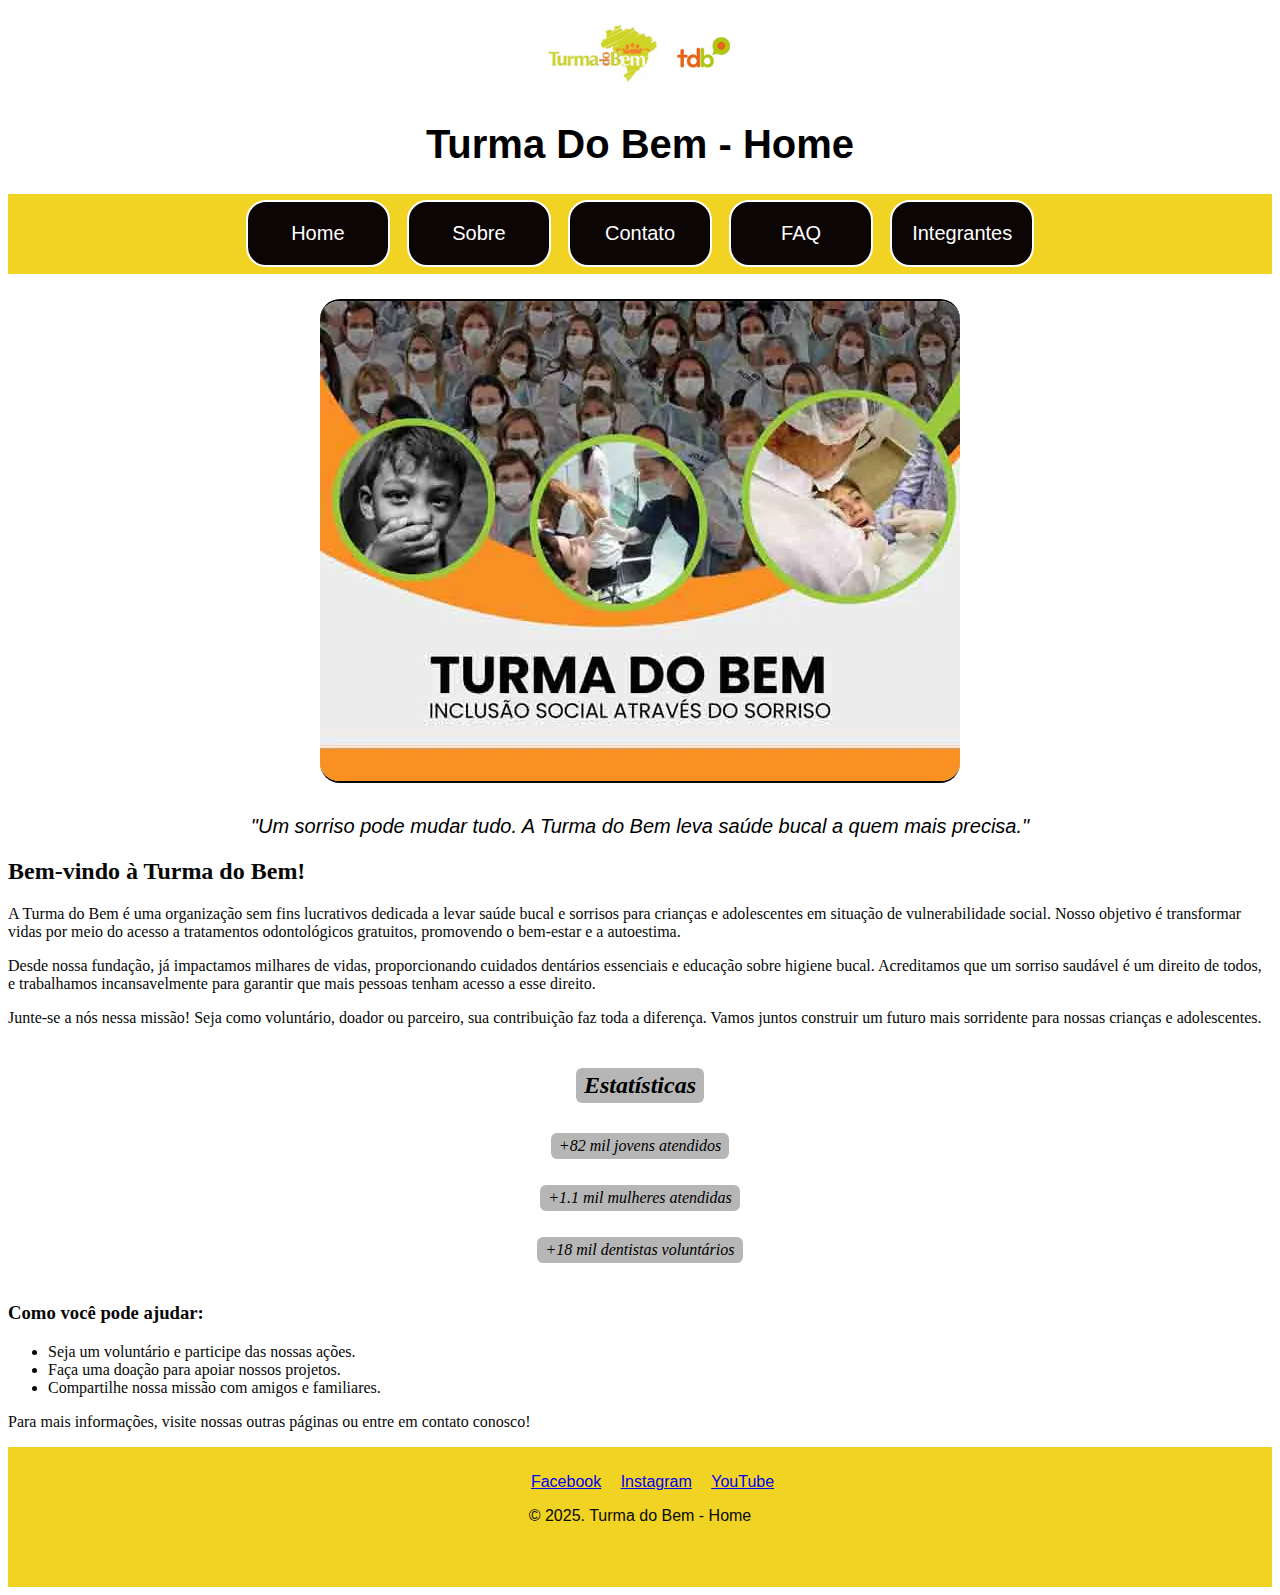
<file: projeto.html/index.html>
<!DOCTYPE html>
<html lang="pt-BR">
<head>
    <meta charset="UTF-8">
    <meta name="viewport" content="width=device-width, initial-scale=1.0">
    <title>Turma Do Bem</title>

    <link rel="stylesheet" href="css/estilo.css">

</head>
<body>
    <header>
        <img src="./img/img2.jpg" alt="logo turma do bem" id="logo">
        <h1>Turma Do Bem - Home</h1>
        <nav id="menu">
            <ul>
                <li><a href="index.html">Home</a></li>
                <li><a href="sobre.html">Sobre</a></li>
                <li><a href="contato.html">Contato</a></li>
                <li><a href="faq.html">FAQ</a></li>
                <li><a href="integrantes.html">Integrantes</a></li>
            </ul>
        </nav>  
    </header>
    <img id ="hero" src="./img/img1.webp" alt="Turma do bem">
    <div id="legendas">
         <p>"Um sorriso pode mudar tudo. A Turma do Bem leva saúde bucal a quem mais precisa."</p>
    </div>
    <main>
        <h2>Bem-vindo à Turma do Bem!</h2>
        <p>A Turma do Bem é uma organização sem fins lucrativos dedicada a levar saúde bucal e sorrisos para crianças e adolescentes em situação de vulnerabilidade social. Nosso objetivo é transformar vidas por meio do acesso a tratamentos odontológicos gratuitos, promovendo o bem-estar e a autoestima.</p>
        <p>Desde nossa fundação, já impactamos milhares de vidas, proporcionando cuidados dentários essenciais e educação sobre higiene bucal. Acreditamos que um sorriso saudável é um direito de todos, e trabalhamos incansavelmente para garantir que mais pessoas tenham acesso a esse direito.</p>
        <p>Junte-se a nós nessa missão! Seja como voluntário, doador ou parceiro, sua contribuição faz toda a diferença. Vamos juntos construir um futuro mais sorridente para nossas crianças e adolescentes.</p>
        <aside>
        <section class="estatisticas">
            <div class="conteudo">
                <h2><span>Estatísticas</span></h2>
                <p><span>+82 mil jovens atendidos</span></p>
                <p><span>+1.1 mil mulheres atendidas</span></p>
                <p><span>+18 mil dentistas voluntários</span></p>
            </div>
        </section>
            <h3>Como você pode ajudar:</h3>
            <ul>
                <li>Seja um voluntário e participe das nossas ações.</li>
                <li>Faça uma doação para apoiar nossos projetos.</li>
                <li>Compartilhe nossa missão com amigos e familiares.</li>
            </ul>
            <p>Para mais informações, visite nossas outras páginas ou entre em contato conosco!</p>
        </aside>
    </main>
    <footer>
        <nav>
            <ul>
                <li><a href="https://www.facebook.com/turmadobem/?locale=pt_BR" target="_blank">Facebook</a></li>
                <li><a href="https://www.instagram.com/ongturmadobem/" target="_blank">Instagram</a></li>
                <li><a href="https://www.youtube.com/c/F%C3%A1bioBibancos" target="_blank">YouTube</a></li>
            </ul>
        </nav>
      <p>&copy;  2025. Turma do Bem - Home</p>
    </footer>

</body>
</html>
</file>
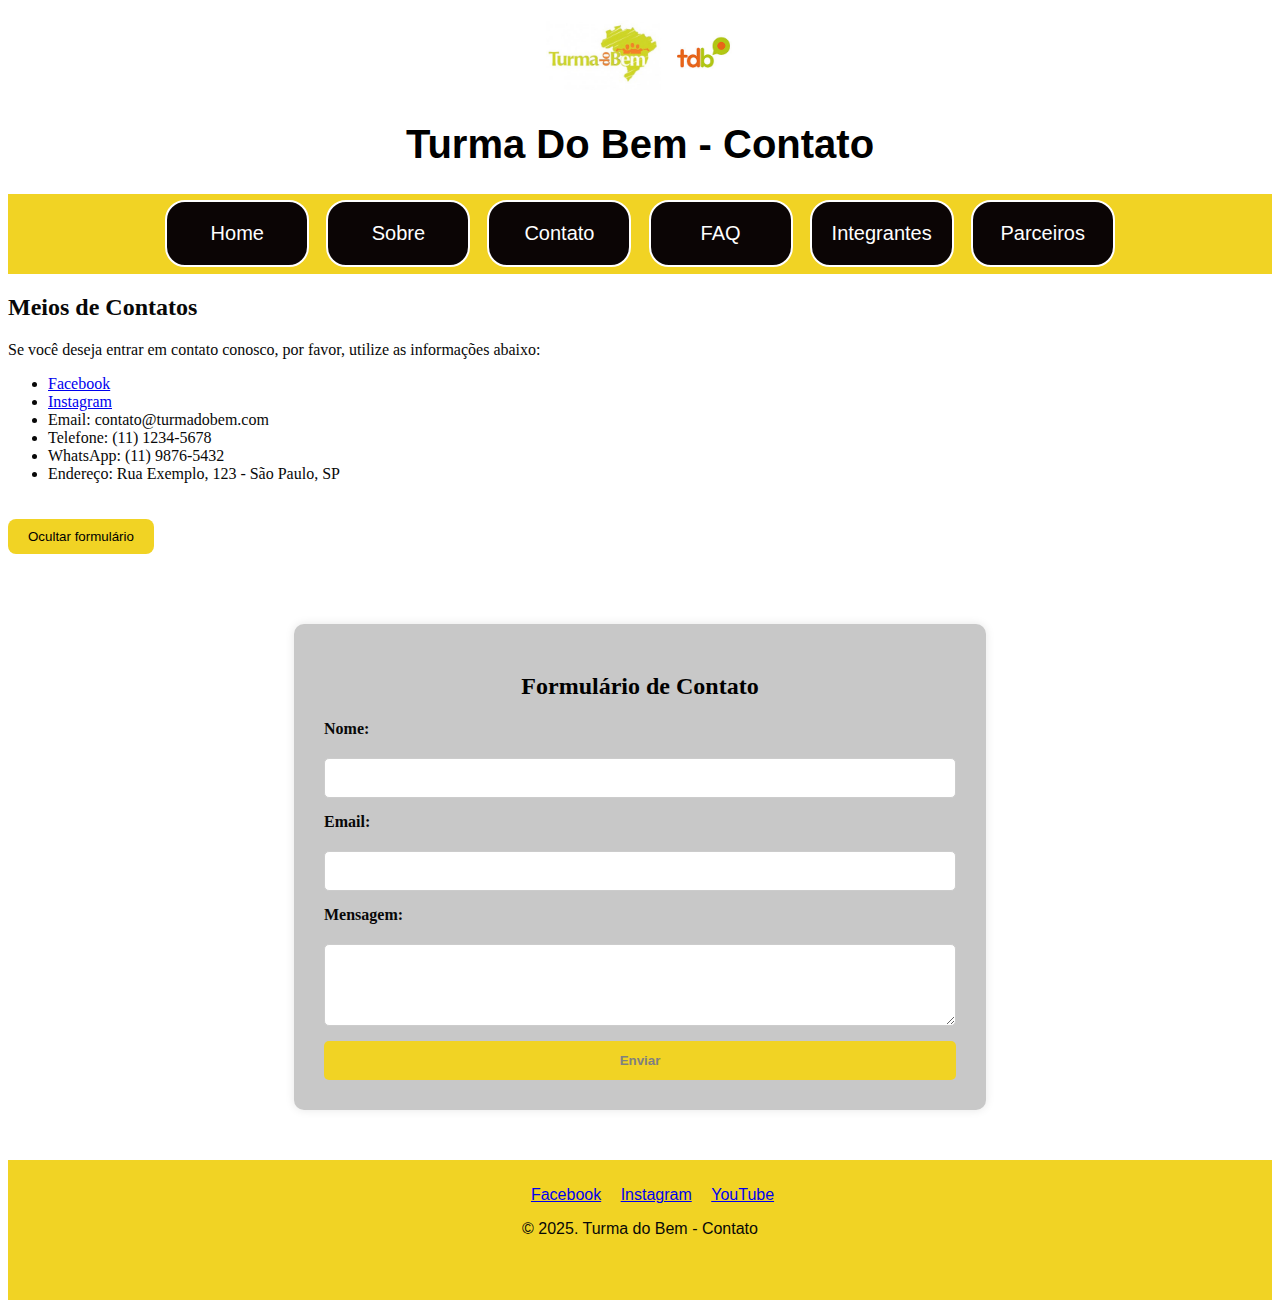
<file: projeto.html/contato.html>
<!DOCTYPE html>
<html lang="pt-BR">
<head>
  <meta charset="UTF-8" />
  <meta name="viewport" content="width=device-width, initial-scale=1.0"/>
  <title>Turma Do Bem - Contato</title>

  <link rel="stylesheet" href="css/estilo.css">
</head>
<body>
  <header>
    <img src="./img/img2.jpg" alt="logo turma do bem" id="logo">
    <h1>Turma Do Bem - Contato</h1>
    <nav id="menu">
      <ul>
        <li><a href="index.html">Home</a></li>
        <li><a href="sobre.html">Sobre</a></li>
        <li><a href="contato.html">Contato</a></li>
        <li><a href="faq.html">FAQ</a></li>
        <li><a href="integrantes.html">Integrantes</a></li>
        <li><a href="parceiros.html">Parceiros</a></li>
      </ul>
    </nav>
  </header>

  <main>
    <section>
      <h2>Meios de Contatos</h2>
      <p>Se você deseja entrar em contato conosco, por favor, utilize as informações abaixo:</p>
      <ul>
        <li><a href="https://www.facebook.com/turmadobem/?locale=pt_BR" target="_blank">Facebook</a></li>
        <li><a href="https://www.instagram.com/ongturmadobem/" target="_blank">Instagram</a></li>
        <li>Email: contato@turmadobem.com</li>
        <li>Telefone: (11) 1234-5678</li>
        <li>WhatsApp: (11) 9876-5432</li>
        <li>Endereço: Rua Exemplo, 123 - São Paulo, SP</li>
      </ul>
    </section>


    <button id="toggle-form" aria-expanded="true"
      style="background-color:#f1d324; border:none; padding:10px 20px; border-radius:8px; cursor:pointer; margin:20px 0;">
      Ocultar formulário
    </button>

    
    <section class="contato">
      <h2>Formulário de Contato</h2>

      <form id="form-contato" action="#" method="post" class="form-contato">
        <label for="nome">Nome:</label>
        <input type="text" id="nome" name="nome" required>

        <label for="email">Email:</label>
        <input type="email" id="email" name="email" required>

        <label for="mensagem">Mensagem:</label>
        <textarea id="mensagem" name="mensagem" rows="4" required></textarea>

        <button type="submit">Enviar</button>
      </form>

      <p id="mensagem-erro" style="color:red; text-align:center; display:none; margin-top:12px;"></p>
      <p id="mensagem-sucesso" style="color:green; text-align:center; display:none; margin-top:12px;"></p>
    </section>
  </main>

  <footer>
    <nav>
      <ul>
        <li><a href="https://www.facebook.com/turmadobem/?locale=pt_BR" target="_blank">Facebook</a></li>
        <li><a href="https://www.instagram.com/ongturmadobem/" target="_blank">Instagram</a></li>
        <li><a href="https://www.youtube.com/c/F%C3%A1bioBibancos" target="_blank">YouTube</a></li>
      </ul>
    </nav>
    <p>&copy; 2025. Turma do Bem - Contato</p>
  </footer>

  <script src="./js/estilo.js"></script>
</body>
</html>
</file>
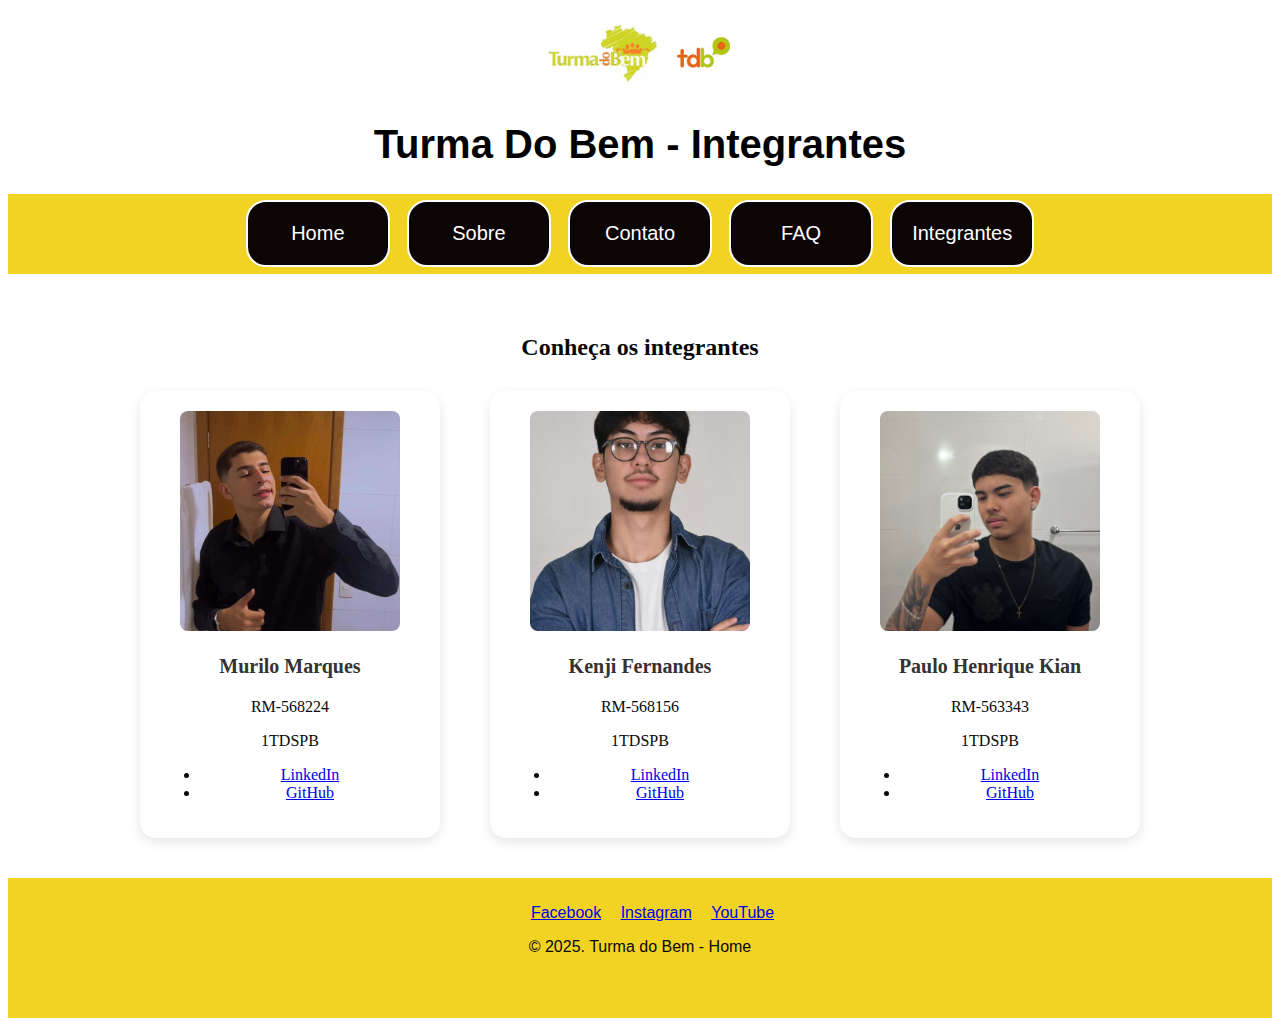
<file: projeto.html/integrantes.html>
<!DOCTYPE html>
<html lang="pt-BR">
<head>          
    <meta charset="UTF-8">
    <meta name="viewport" content="width=device-width, initial-scale=1.0">
    <title>Turma Do Bem</title>

    <link rel="stylesheet" href="css/estilo.css">

</head>
<body>
    <header>
        <img src="./img/img2.jpg" alt="logo turma do bem" id="logo">
        <h1>Turma Do Bem - Integrantes</h1>
        <nav id="menu">
            <ul>
                <li><a href="index.html">Home</a></li>
                <li><a href="sobre.html">Sobre</a></li>
                <li><a href="contato.html">Contato</a></li>
                <li><a href="faq.html">FAQ</a></li>
                <li><a href="integrantes.html">Integrantes</a></li>
            </ul>
        </nav>  
    </header>
    <main>
        <section class="integrantes-section">
            <h2>    Conheça os integrantes</h2>
            <div class="integrantes-container">
                <div class="integrante-card">
                    <img src="./img/foto_murilo.jpeg" alt="Foto do Integrante 1">
                    <h3> Murilo Marques</h3>
                    <p>RM-568224</p>
                    <p>1TDSPB</p>   
                    <nav>
                        <ul>
                            <li><a href="https://www.linkedin.com/in/murilo-marques-64603a1b9/" target="_blank">LinkedIn</a></li>
                            <li><a href="https://github.com/Mumarkzx" target="_blank">GitHub</a></li>
                        </ul>
                    </nav>
                </div>

                <div class="integrante-card">
                    <img src="./img/foto_kenjii.jpeg" alt="Foto do Integrante 2">
                    <h3>Kenji Fernandes</h3>
                    <p>RM-568156</p>
                    <p>1TDSPB</p>
                    <nav>
                        <ul>
                            <li><a href="https://www.linkedin.com/in/kenji-fernandes-wakabayashi/" target="_blank">LinkedIn</a></li>
                            <li><a href="https://github.com/KenjiFW13" target="_blank">GitHub</a></li>
                        </ul>
                    </nav>
                </div>


                <div class="integrante-card">
                    <img src="./img/foto_ph.jpeg" alt="Foto do Integrante 3">
                    <h3>Paulo Henrique Kian</h3>
                    <p>RM-563343</p>
                    <p>1TDSPB</p>
                    <nav>
                        <ul>
                            <li><a href="https://www.linkedin.com/in/paulo-henrique-oliveira-3b4b621b2/" target="_blank">LinkedIn</a></li>
                            <li><a href="https://github.com/PhKian" target="_blank">GitHub</a></li>
                        </ul>
                    </nav>
                </div>
            </div>
        </section>
    </main>
    <footer>
        <nav>
            <ul>
                <li><a href="https://www.facebook.com/turmadobem/?locale=pt_BR" target="_blank">Facebook</a></li>
                <li><a href="https://www.instagram.com/ongturmadobem/" target="_blank">Instagram</a></li>
                <li><a href="https://www.youtube.com/c/F%C3%A1bioBibancos" target="_blank">YouTube</a></li>
            </ul>
        </nav>
      <p>&copy;  2025. Turma do Bem - Home</p>
    </footer>
</body>
</html>
</file>
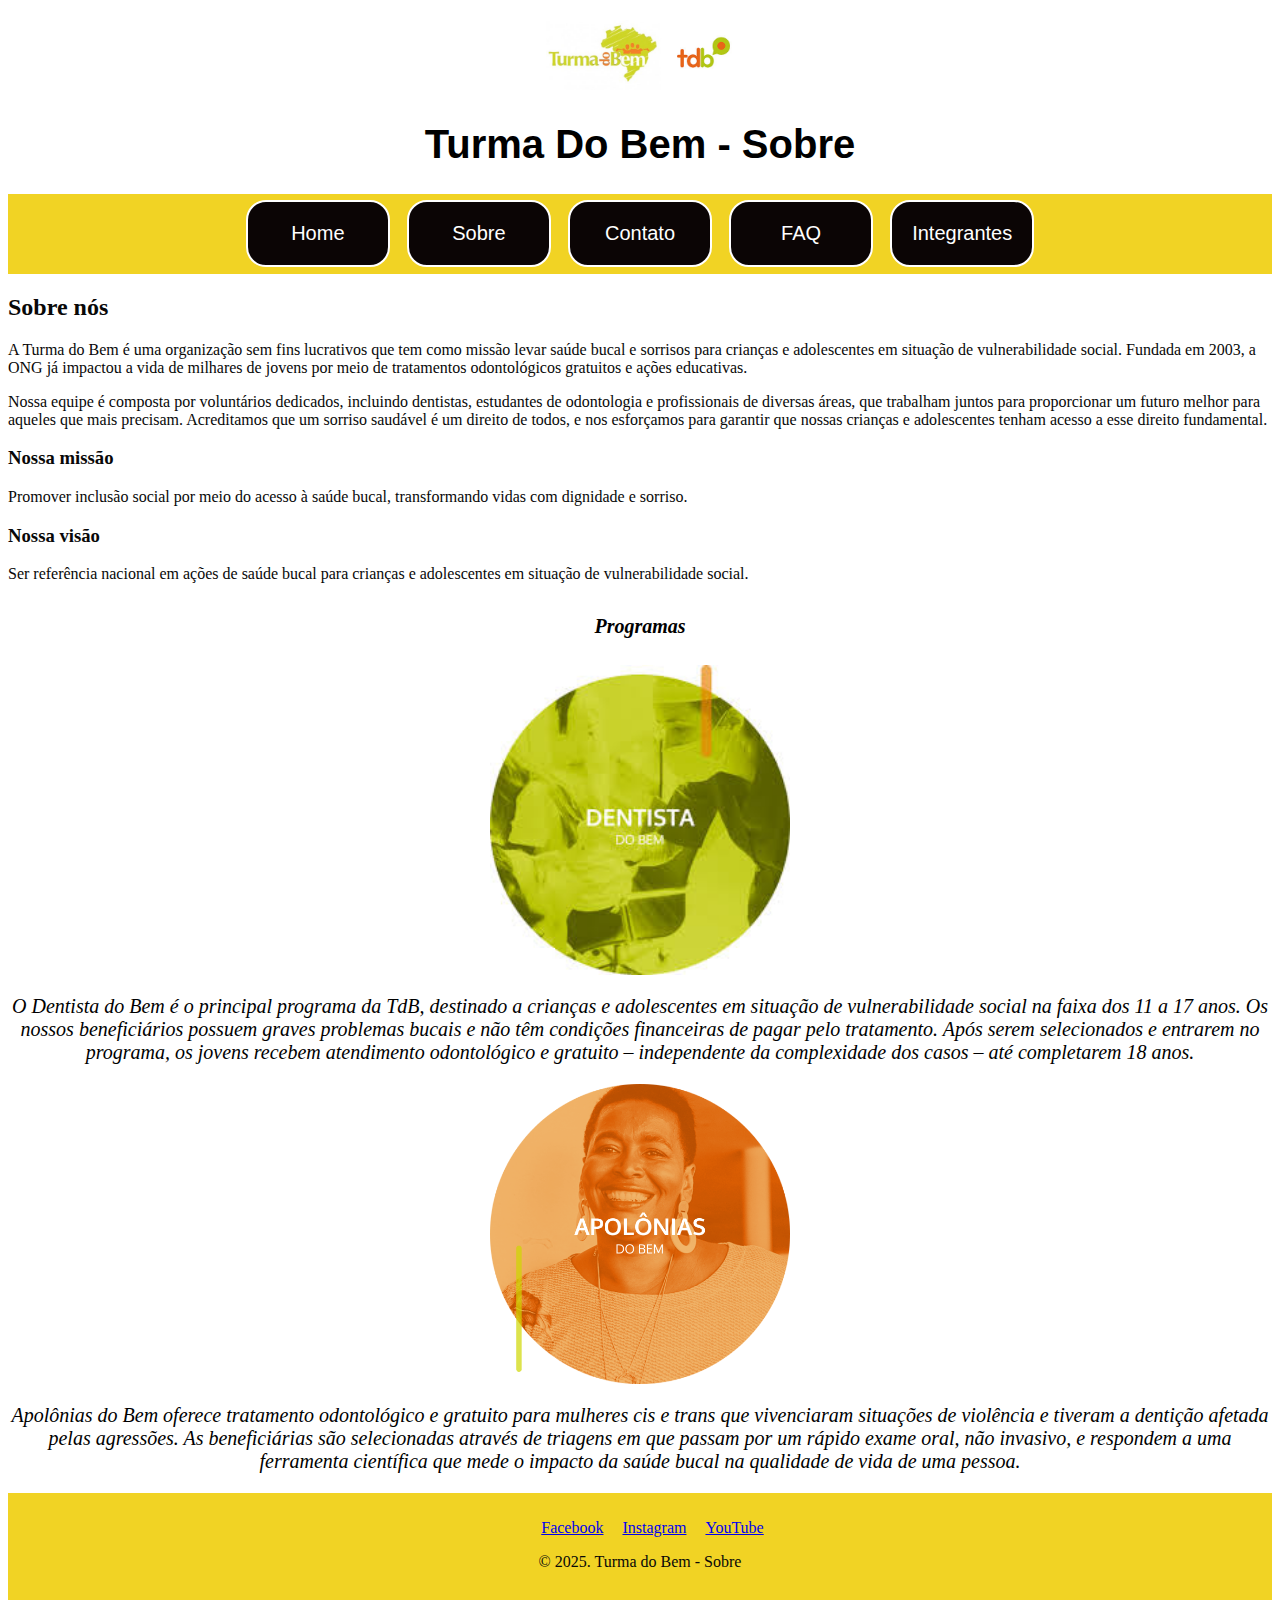
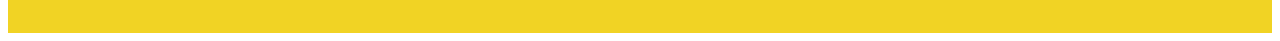
<file: projeto.html/sobre.html>
<!DOCTYPE html>
<html lang="pt-BR">
<head>
    <meta charset="UTF-8">
    <meta name="viewport" content="width=device-width, initial-scale=1.0">
    <title>Turma Do Bem</title>

    <link rel="stylesheet" href="css/estilo.css">

</head>
<body>
    <header>
        <img src="./img/img2.jpg" alt="logo turma do bem" id="logo">
        
        <h1>Turma Do Bem - Sobre</h1>
        <nav id="menu">
            <ul>
                <li><a href="index.html">Home</a></li>
                <li><a href="sobre.html">Sobre</a></li>
                <li><a href="contato.html">Contato</a></li>
                <li><a href="faq.html">FAQ</a></li>
                <li><a href="integrantes.html">Integrantes</a></li> 
            </ul>
        </nav>  
    </header>
<main>
    <section id="sobre">
        <h2>Sobre nós</h2>
        <p>A Turma do Bem é uma organização sem fins lucrativos que tem como missão levar saúde bucal e sorrisos para crianças e adolescentes em situação de vulnerabilidade social. Fundada em 2003, a ONG já impactou a vida de milhares de jovens por meio de tratamentos odontológicos gratuitos e ações educativas.</p>
        <p>Nossa equipe é composta por voluntários dedicados, incluindo dentistas, estudantes de odontologia e profissionais de diversas áreas, que trabalham juntos para proporcionar um futuro melhor para aqueles que mais precisam. Acreditamos que um sorriso saudável é um direito de todos, e nos esforçamos para garantir que nossas crianças e adolescentes tenham acesso a esse direito fundamental.</p>
        <aside>
        <h3>Nossa missão</h3>
        <p>Promover inclusão social por meio do acesso à saúde bucal, transformando vidas com dignidade e sorriso.</p>
        </aside>
        <h3>Nossa visão</h3>

        <p>Ser referência nacional em ações de saúde bucal para crianças e adolescentes em situação de vulnerabilidade social.</p>
        </section>

        <section id="programas">
        <h4>Programas</h4>
        <img id="dentistaDoBem" src="./img/img_dentistaBem.jpg" alt="Dentista do Bem">
        <div id="legenda1.0">
            <p>O Dentista do Bem é o principal programa da TdB, destinado a crianças e adolescentes em situação de vulnerabilidade social na faixa dos 11 a 17 anos. Os nossos beneficiários possuem graves problemas bucais e não têm condições financeiras de pagar pelo tratamento. Após serem selecionados e entrarem no programa, os jovens recebem atendimento odontológico e gratuito – independente da complexidade dos casos – até completarem 18 anos.</p>
        </div>
        <img id="apoloniasDoBem" src="./img/apolonias-do-bem-1.png" alt="Apolonias do Bem">
        <div id="legenda1.1">
            <p>Apolônias do Bem oferece tratamento odontológico e gratuito para mulheres cis e trans que vivenciaram situações de violência e tiveram a dentição afetada pelas agressões. As beneficiárias são selecionadas através de triagens em que passam por um rápido exame oral, não invasivo, e respondem a uma ferramenta científica que mede o impacto da saúde bucal na qualidade de vida de uma pessoa.</p>
        </div>
    </section>
    <footer>
             <nav>
        <ul>
          <li><a href="https://www.facebook.com/turmadobem/?locale=pt_BR" target="_blank">Facebook</a></li>
          <li><a href="https://www.instagram.com/ongturmadobem/" target="_blank">Instagram</a></li>
          <li><a href="https://www.youtube.com/c/F%C3%A1bioBibancos" target="_blank">YouTube</a></li>
        </ul>
      </nav>
      <p>&copy;  2025. Turma do Bem - Sobre</p>
</footer>
</main>
</body>
</html>
</file>
<file: projeto.html/css/estilo.css>
body{
    background-color: #ffffff;
    color: #080808;
    font-family: Arial, Helvetica, sans-serif;
}

#hero{
    border-top: #000000 2px solid;
    border-bottom: #060606 2px solid;
    
    display: block;
    margin: 2% auto;
    border-radius:20px;
}

#menu{
    background-color: #f1d324;
    width: 100%;
    height: 80px;
}

#menu ul{
    list-style-type: none;
    margin: 0;
    padding: 0;
    width: 100%;
    text-align: center;
}
    
#menu ul li{
    display: inline-block;
    margin: 0.5%;
}

#menu ul li a{
    text-decoration: none;
    color: #fff;
    font-size: 20px;
    background-color: #0b0505;
    padding: 20px;
    width: 100px;
    display: inline-block;
    text-align: center;
    border-radius: 20px;
    border: 2px #fff solid;
    transition: background-color, color 1s ease-in-out;
}

#menu ul li a:hover{
    background-color: #fff;
    color: #0b0505;
    border:2px #0b0505 solid;
    
}
h1{
    text-align: center;
    font-size: 40px;
    color: #000000;
    margin-top: 32px;
}
#logo{
    display: block;
    margin: 20px auto;
    width: 200px;
    border-radius: 0%;
}
#legendas{
    text-align: center;
    font-size: 20px;
    color: #000000;
    margin-top: 32px;
    font-style: italic;
}
footer {
    background-color: #f1d324;
    height: 120px;
    padding: 10px 0; 
    margin-top: auto;
    text-align: center;
}
main{
    font-family:Times New Roman;
    

}
.contato {
  width: 50%;
  margin: 50px auto;
  background-color: #c8c8c8;
  padding: 30px;
  border-radius: 10px;
  box-shadow: 0 0 10px rgba(0,0,0,0.1);
}

.contato h2 {
  text-align: center;
  color: #000000; 
}

.form-contato {
  display: flex;
  flex-direction: column;
  gap: 15px;
}

.form-contato label {
  font-weight: bold;
  margin-bottom: 5px;
}

.form-contato input,
.form-contato textarea {
  padding: 10px;
  border: 1px solid #ccc;
  border-radius: 5px;
  font-size: 1em;
}

.form-contato input:focus,
.form-contato textarea:focus {
  outline: none;
  border-color: #f1d324;
}

.form-contato button {
  background-color: #f1d324;
  color: rgb(128, 128, 128);
  border: none;
  padding: 12px;
  border-radius: 5px;
  cursor: pointer;
  font-weight: bold;
  transition: background-color 0.3s;
}

.form-contato button:hover {
  background-color: #bbb7a3;
}

#programas{
    text-align: center;
    font-size: 20px;
    color: #000000;
    margin-top: 32px;
    font-style: italic;
}
#dentistaDoBem{
    display: block;
    margin: 0px auto;
    width: 300px;
    border-radius: 0%;
}
#apoloniasDoBem{
    display: block;
    margin: 0px auto;
    width: 300px;
    border-radius: 0%;
}
#legendas1_0 { 
    text-align: center;
    font-size: 20px;
    color: #000000;
    margin-top: 32px;
    font-style: italic;
}
#legendas1_1{
    text-align: center;
    font-size: 20px;
    color: #000000;
    margin-top: 32px;   
    font-style: italic;
}  
.estatisticas {
  display: flex;                
  justify-content: center;     
  align-items: center;          
  flex-direction: column;       
  text-align: center;
  font-style: italic;
}

.estatisticas span {
  background-color: #b6b6b6;    
  color: black;                 
  display: inline-block;        
  padding: 4px 8px;
  border-radius: 6px;
  margin: 5px 0;
}

#faq{
    text-align: center;
    font-size: 30px;
    color: #f48609;
    margin-top: 32px;   
    font-style: italic;
}
footer, ul , li{
    ul li {
  display: inline;   
  margin-right: 15px; 
}

}
.integrantes-section {
    text-align: center;
    padding: 40px 20px;
}
 
.integrantes-container {
    display: flex;
    justify-content: center;
    flex-wrap: wrap;
    gap: 50px;
    margin-top: 30px;
}
 
.integrante-card {
    background-color: #fff;
    border-radius: 16px;
    box-shadow: 0 4px 12px rgba(0, 0, 0, 0.1);
    width: 260px;
    padding: 20px;
    text-align: center;
    transition: transform 0.3s;
}
 
.integrante-card:hover {
    transform: translateY(-6px);
}
 
.integrante-card img {
    width: 220px;
    height: 220px;
    border-radius: 8px;
    object-fit: cover;
    margin-bottom: 15px;
}
 
.integrante-card h3 {
    font-size: 20px;
    color: #333;
    margin-top: 5px;
}
</file>
